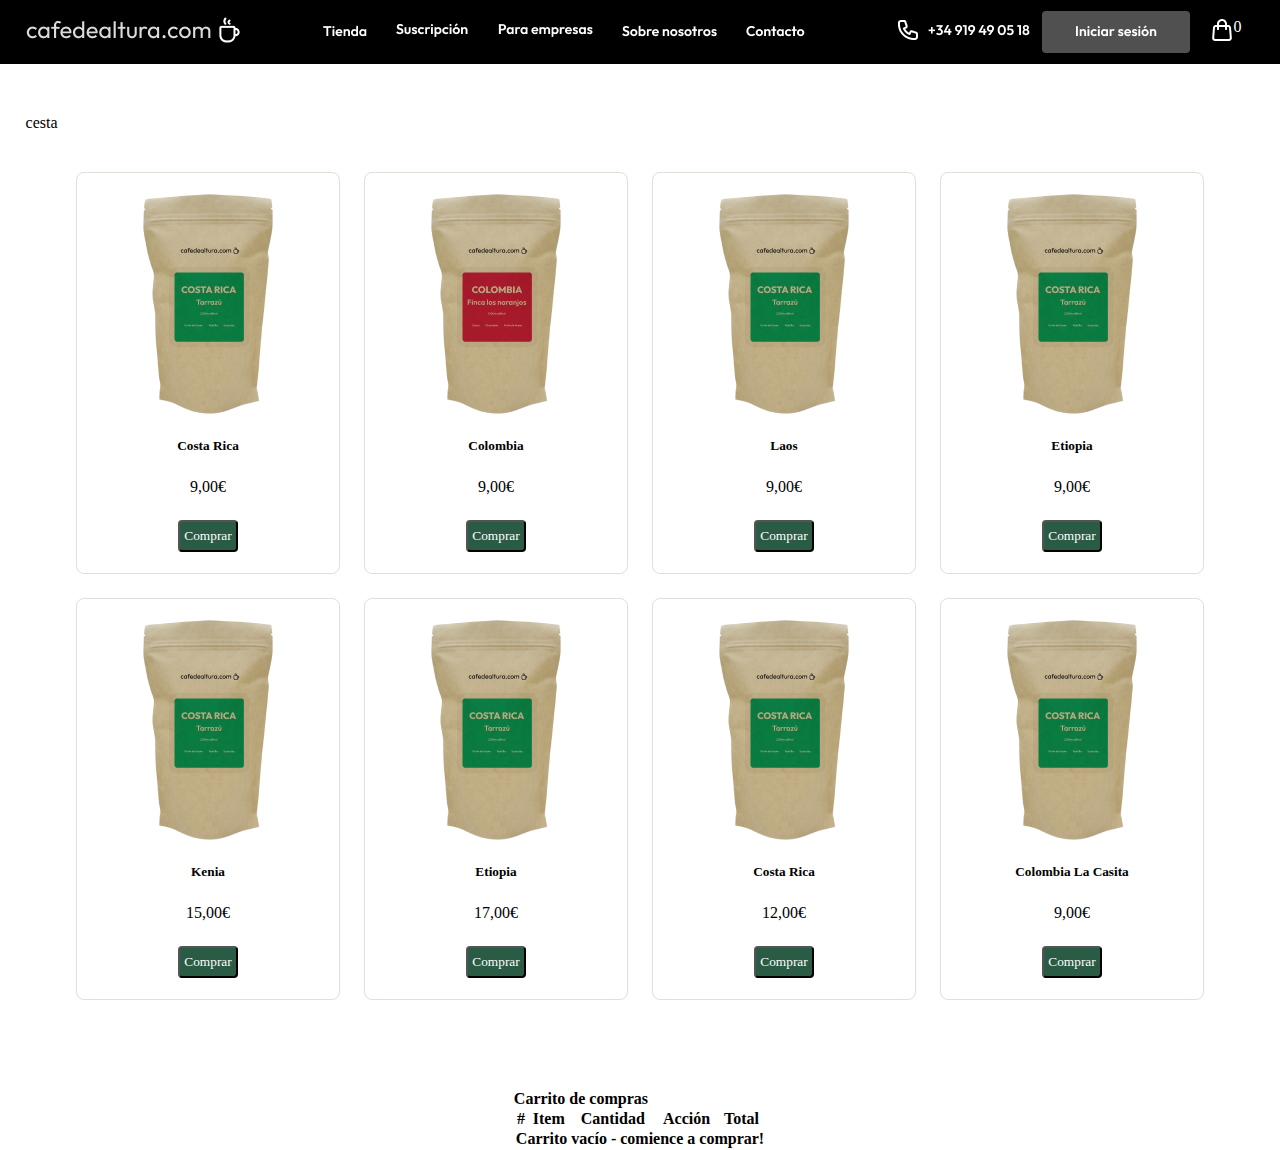
<file: cesta.html>
<!DOCTYPE html>
<html lang="en">

<head>
    <meta charset="UTF-8">
    <meta http-equiv="X-UA-Compatible" content="IE=edge">
    <meta name="viewport" content="width=device-width, initial-scale=1.0">
    <link rel="stylesheet" href="/assets/main.css">
    <title>Cesta</title>

</head>

<body>

    <section id="cafe1">
        <div class="cafe1a">
            <a title="Home" href="index.html"> <img src="image/emoti/Logo.png" alt="Cafe de Altura"> </a>
        </div>
        <div class="cafe1b">
            <div class="Tienda">
                <a href="/tienda.html" title="Tienda">
                    <img src="image/emoti/Tienda.png" alt="Tienda">
                </a>
            </div>
            <div class="Suscripcion">
                <a href="page/suscripcion.html" title="Suscripcion">
                    <img src="image/emoti/Suscripcion.png" alt="Suscripcion">
                </a>
            </div>

            <div class="empresas"><a title="para_empresas" href="page/empresas.html"> <img
                        src="image/emoti/Para_empresas.png" alt="empresas">
                </a>
            </div>

            <div class="about_us"><a title="about_us" href="page/about_us.html"> <img
                        src="image/emoti/Sobre_nosotros.png" alt="about_us">

                </a>
            </div>
            <div class="Contact"><a title="Contact" href="page/contact_us.html"> <img src="image/emoti/Contacto.png"
                        alt="contact"> </a> </div>



        </div>


    
        <div class="cafe1c">
            <div> <a title="phone" href="tel:+34919490518"> <img src="/image/emoti/telefono.png" alt="phone"> </a>
            </div>
            <div class="init_sesion">
                <a title="init" href="init.html"> <img src="image/emoti/inicio_secion.png" alt="inicio_secion"> </a>
            </div>

        </div>
        <div class="cafe1d">

            <a title="cesta" href="cesta.html"> <img src="image/emoti/Carr.png" alt="cesta"> </a>
             <p class="carritoNumero"> 0 </p>

        </div>
    </section>





    <section id="cafe4" >
        <div class="contenedor">
            cesta
            <div id="sacosTienda" class="row"></div>

            <template id="template-card" >
                <div>
                    <div class="card">
                  
                        <div class="card-body">
                            <img clas="imagenCafe" src="" alt="imagenCafe">
                            <h5 class="titulo">Titulo</h5>
                            <p class="precio">precisdafo</p>
                            <button class="btn-primary">Comprar</button>
                        </div>
                    </div>
                </div>
            </template>


        </div>


    </section>




    <section class="cesta">

        <div class="container">
            <h4>Carrito de compras</h4>
            <table class="table">
                <thead>
                    <tr>
                        <th scope="col">#</th>
                        <th scope="col">Item</th>
                        <th scope="col">Cantidad</th>
                        <th scope="col">Acción</th>
                        <th scope="col">Total</th>
                    </tr>
                </thead>
                <tbody id="items"></tbody>
                <tfoot>
                    <tr id="footer">
                        <th scope="row" colspan="5">Carrito vacío - comience a comprar!</th>
                    </tr>
                </tfoot>
            </table>
           
        </div>


        <template id="template-footer">
            <th scope="row" colspan="2">Total productos</th>
            
            <td>  <img src="image/emoti/Carr.png"> 10</td>
            <td>
                <button class="btn btn-danger btn-sm" id="vaciar-carrito">
                    vaciar todo
                </button>
            </td>
            <td class="font-weight-bold">€ <span>5000</span></td>
        </template>

        <template id="template-carrito">
            <tr>
                <th scope="row">id</th>
                <td>Café</td>
                <td>1</td>
                <td>
                    <button class="btn btn-info btn-sm">
                        +
                    </button>
                    <button class="btn btn-danger btn-sm">
                        -
                    </button>
                </td>
                <td><span>500</span>€</td>
            </tr>
        </template>
    </section>

    


    <script src="/assets/tienda.js"></script>
</body>

</html>
</file>
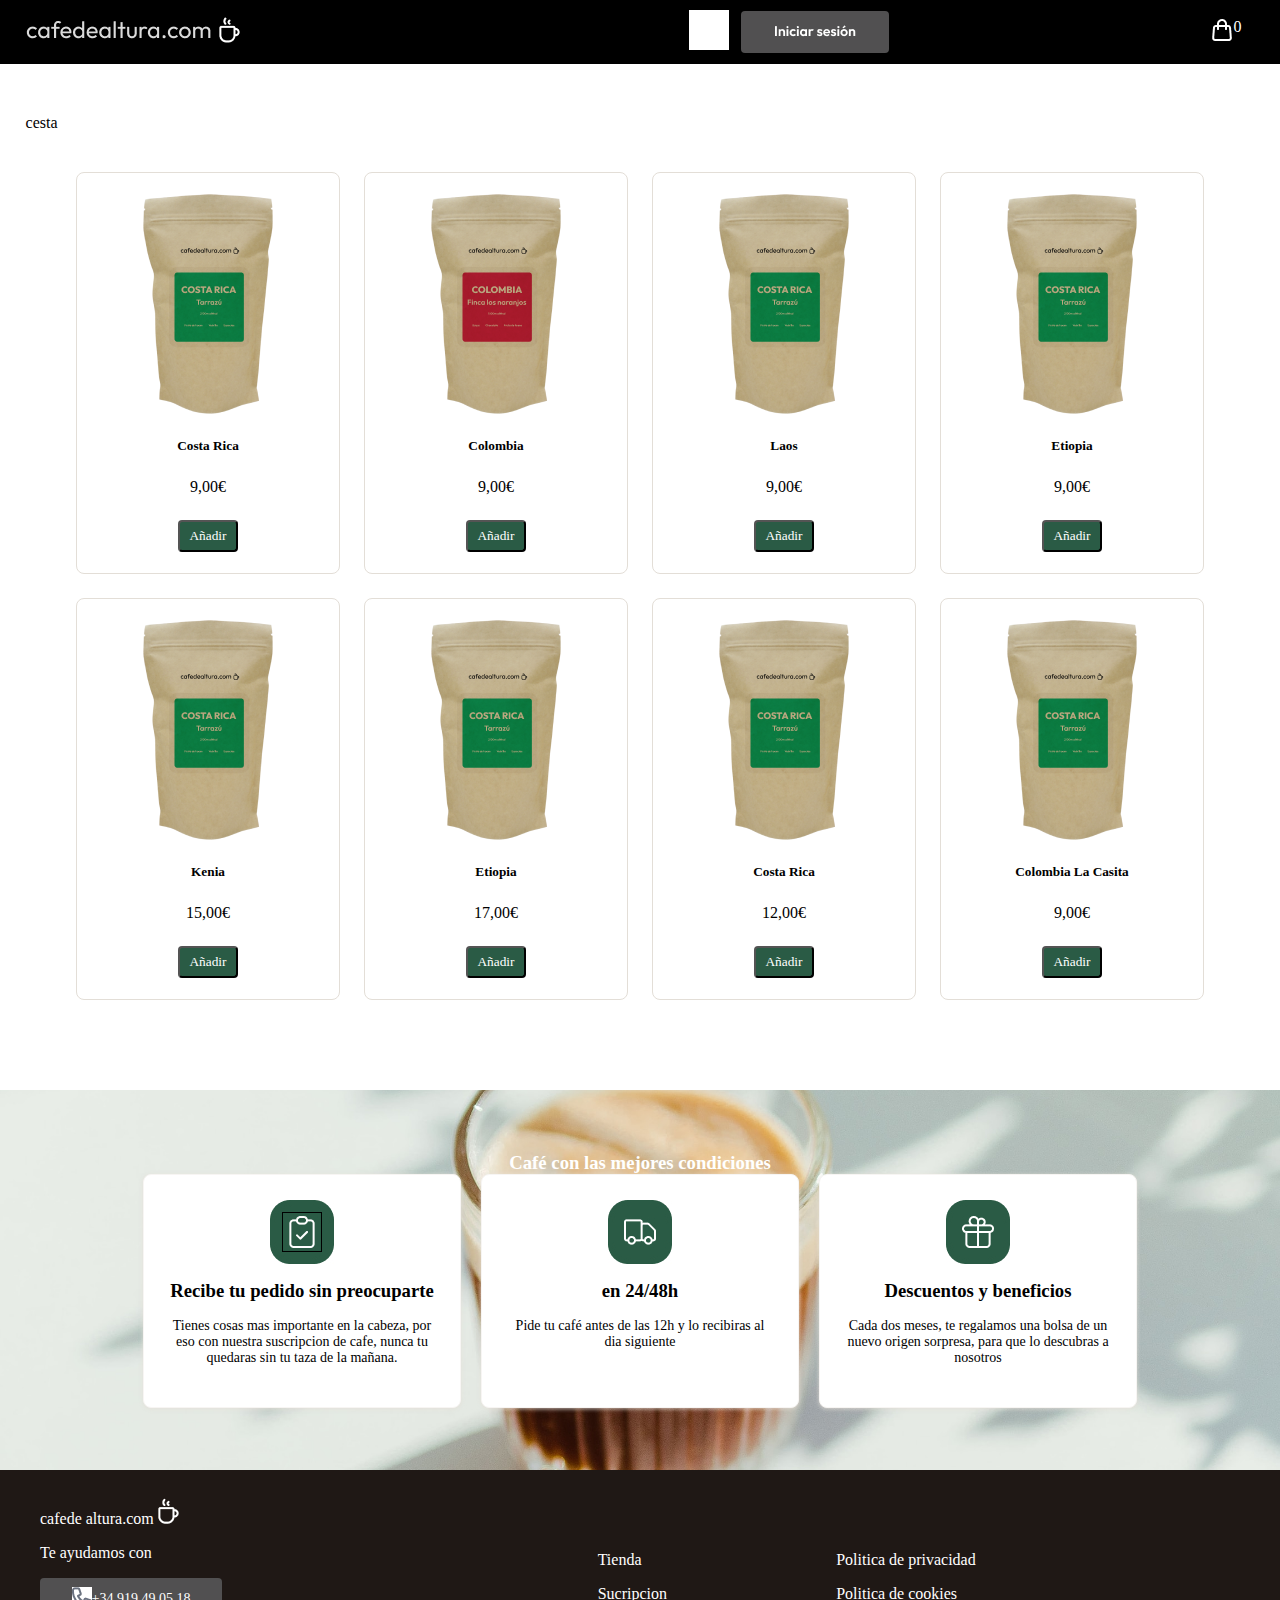
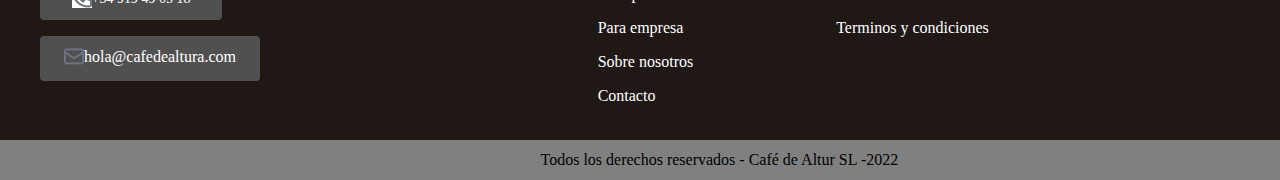
<file: tienda.html>
<!DOCTYPE html>
<html lang="en">

<head>
    <meta charset="UTF-8">
    <meta http-equiv="X-UA-Compatible" content="IE=edge">
    <meta name="viewport" content="width=device-width, initial-scale=1.0">
    <link rel="stylesheet" href="/assets/main.css">
    <title>Cesta</title>
</head>

<body>
    <section id="cafe1">
        <div class="cafe1a">
            <a title="Home" href="index.html"> <img src="image/emoti/Logo.png" alt="Cafe de Altura"> </a>
        </div>



        </div>
        <div class="cafe1c">
            <div> <a title="phone" href="tel:+34919490518"> <img src="/image/imagen/Truck.jpg" alt="phone"> </a> </div>
            <div class="init_sesion">
                <a title="init" href="init.html"> <img src="image/emoti/inicio_secion.png" alt="inicio_secion"> </a>
            </div>

        </div>
        <div class="cafe1d">
            <a title="cesta" href="cesta.html"> <img src="image/emoti/Carr.png" alt="cesta"> </a>
            <p class="carritoNumero"> 0 </p>


        </div>
    </section>

    <section id="cafe4">
        <div class="contenedor">
            cesta
            <div id="sacosTienda" class="row"></div>

            <template id="template-card">
                
                    <div class="card">
                  
                        <div class="card-body">
                            <img clas="imagenCafe" src="" alt="imagenCafe">
                            <h5 class="titulo">Titulo</h5>
                            <p class="precio">precisdafo</p>
                            <button class="btn-primary">Añadir</button>
                        </div>
                    </div>
            
            </template>


        </div>


    </section>

    <section class="cesta" style="display: none">

        <div class="container">
            <h4>Carrito de compras</h4>
            <table class="table">
                <thead>
                    <tr>
                        <th scope="col">#</th>
                        <th scope="col">Item</th>
                        <th scope="col">Cantidad</th>
                        <th scope="col">Acción</th>
                        <th scope="col">Total</th>
                    </tr>
                </thead>
                <tbody id="items"></tbody>
                <tfoot>
                    <tr id="footer">
                        <th scope="row" colspan="5">Carrito vacío - comience a comprar!</th>
                    </tr>
                </tfoot>
            </table>
           
        </div>


        <template id="template-footer">
            <th scope="row" colspan="2">Total productos</th>
            
            <td>  <img src="image/emoti/Carr.png"> 10</td>
            <td>
                <button class="btn btn-danger btn-sm" id="vaciar-carrito">
                    vaciar todo
                </button>
            </td>
            <td class="font-weight-bold">€ <span>5000</span></td>
        </template>

        <template id="template-carrito">
            <tr>
                <th scope="row">id</th>
                <td>Café</td>
                <td>1</td>
                <td>
                    <button class="btn btn-info btn-sm">
                        +
                    </button>
                    <button class="btn btn-danger btn-sm">
                        -
                    </button>
                </td>
                <td><span>500</span>€</td>
            </tr>
        </template>
    </section>

    <section id="cafe2">

        <div class="cafe2a">

            <h3 style="color:white">Café con las mejores condiciones</h3>
            <div class="cafe2b">
                <div class="cafe2c">

                    <img src="/image/imagen/Illustration (1).jpg" alt="check" ; width="64px" height="64px">


                    <h3>Recibe tu pedido sin preocuparte</h3>

                    <p width="268px" ; height="64px">
                        Tienes cosas mas importante en la cabeza, por eso con nuestra
                        suscripcion de cafe, nunca tu quedaras sin tu taza de la mañana.
                    </p>
                </div>
                <div class="cafe2c">
                    <img src="/image/imagen/Illustration (2).jpg" alt="truck" ; width="64px" height="64px">
                    <h3> en 24/48h</h3>
                    <p class="letraCafe2C">Pide tu café antes de las 12h y lo recibiras al dia siguiente</p>
                </div>
                <div class="cafe2c">
                    <img src="/image/imagen/Illustration (3).jpg" alt="gift" ; width="64px" height="64px">
                    <h3>Descuentos y beneficios</h3>
                    <p class="letraCafe2C">Cada dos meses, te regalamos una bolsa de un nuevo origen sorpresa, para que
                        lo descubras a
                        nosotros
                    </p>
                </div>

            </div>

        </div>


    </section>

    <footer>





        <div class="titleFooter">cafede altura.com <img src="/image/emoti/ps_coffee-hot.png" alt="emoticafe">



            <div class="footerLeft">
                <div>Te ayudamos con </div>
                <div class="Telefono">
                    <div> <img src="/image/emoti/PhoneIcon.jpg" alt="phone"></div>
                    <div>+34 919 49 05 18</div>
                </div>
                <div class="emailHolaCafeAltura">
                    <div><img src="/image/emoti/Emailicon.png" alt="emailIcon"> </div>
                    <div>hola@cafedealtura.com</div>
                </div>
            </div>




        </div>







        <div class="footerMid">
            <div><a href="/page/tienda.html">Tienda</a>
            </div>
            <div> <a href=" /page/suscripcion.html"></a>Sucripcion
            </div>
            <div> <a href=" /page/suscripcion.html">Para empresa</a>
            </div>
            <div> <a href=" /page/suscripcion.html">Sobre nosotros</a>
            </div>
            <div> <a href="/page/suscripcion.html">Contacto</a>
            </div>
        </div>
        <div class="footerRight">
            <div> <a href="/page/suscripcion.html" title="politicaDePrivacidad">Politica de privacidad</a></div>
            <div> <a href="/page/suscripcion.html" title="politicaDeCookies">Politica de cookies</a></div>
            <div> <a href="/page/suscripcion.html" title="terminoYCondiciones">Terminos y condiciones</a></div>
        </div>
    </footer>
    <div class="footerEnd">
        <p>Todos los derechos reservados - Café de Altur SL -2022
        </p>
    </div>

    <script src="/assets/tienda.js"></script>
   
    <!-- <script src="/assets/productos.js"></script> -->
</body>

</html>
</file>
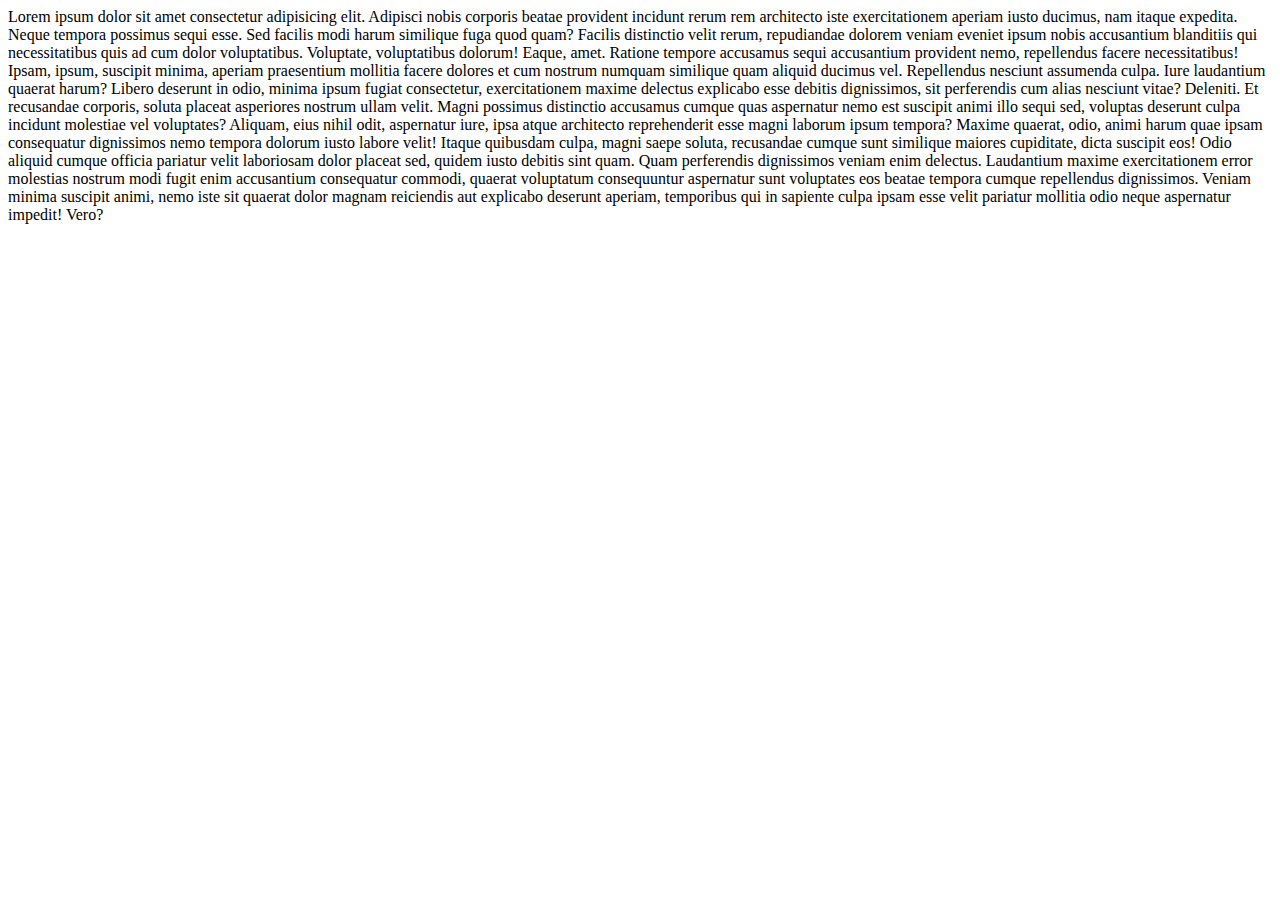
<file: page/about_us.html>
<!DOCTYPE html>
<html lang="en">
<head>
    <meta charset="UTF-8">
    <meta http-equiv="X-UA-Compatible" content="IE=edge">
    <meta name="viewport" content="width=device-width, initial-scale=1.0">
    <title>about_us</title>
</head>
<body>
    Lorem ipsum dolor sit amet consectetur adipisicing elit. Adipisci nobis corporis beatae provident incidunt rerum rem architecto iste exercitationem aperiam iusto ducimus, nam itaque expedita. Neque tempora possimus sequi esse.
    Sed facilis modi harum similique fuga quod quam? Facilis distinctio velit rerum, repudiandae dolorem veniam eveniet ipsum nobis accusantium blanditiis qui necessitatibus quis ad cum dolor voluptatibus. Voluptate, voluptatibus dolorum!
    Eaque, amet. Ratione tempore accusamus sequi accusantium provident nemo, repellendus facere necessitatibus! Ipsam, ipsum, suscipit minima, aperiam praesentium mollitia facere dolores et cum nostrum numquam similique quam aliquid ducimus vel.
    Repellendus nesciunt assumenda culpa. Iure laudantium quaerat harum? Libero deserunt in odio, minima ipsum fugiat consectetur, exercitationem maxime delectus explicabo esse debitis dignissimos, sit perferendis cum alias nesciunt vitae? Deleniti.
    Et recusandae corporis, soluta placeat asperiores nostrum ullam velit. Magni possimus distinctio accusamus cumque quas aspernatur nemo est suscipit animi illo sequi sed, voluptas deserunt culpa incidunt molestiae vel voluptates?
    Aliquam, eius nihil odit, aspernatur iure, ipsa atque architecto reprehenderit esse magni laborum ipsum tempora? Maxime quaerat, odio, animi harum quae ipsam consequatur dignissimos nemo tempora dolorum iusto labore velit!
    Itaque quibusdam culpa, magni saepe soluta, recusandae cumque sunt similique maiores cupiditate, dicta suscipit eos! Odio aliquid cumque officia pariatur velit laboriosam dolor placeat sed, quidem iusto debitis sint quam.
    Quam perferendis dignissimos veniam enim delectus. Laudantium maxime exercitationem error molestias nostrum modi fugit enim accusantium consequatur commodi, quaerat voluptatum consequuntur aspernatur sunt voluptates eos beatae tempora cumque repellendus dignissimos.
    Veniam minima suscipit animi, nemo iste sit quaerat dolor magnam reiciendis aut explicabo deserunt aperiam, temporibus qui in sapiente culpa ipsam esse velit pariatur mollitia odio neque aspernatur impedit! Vero?
</body>
</html>
</file>
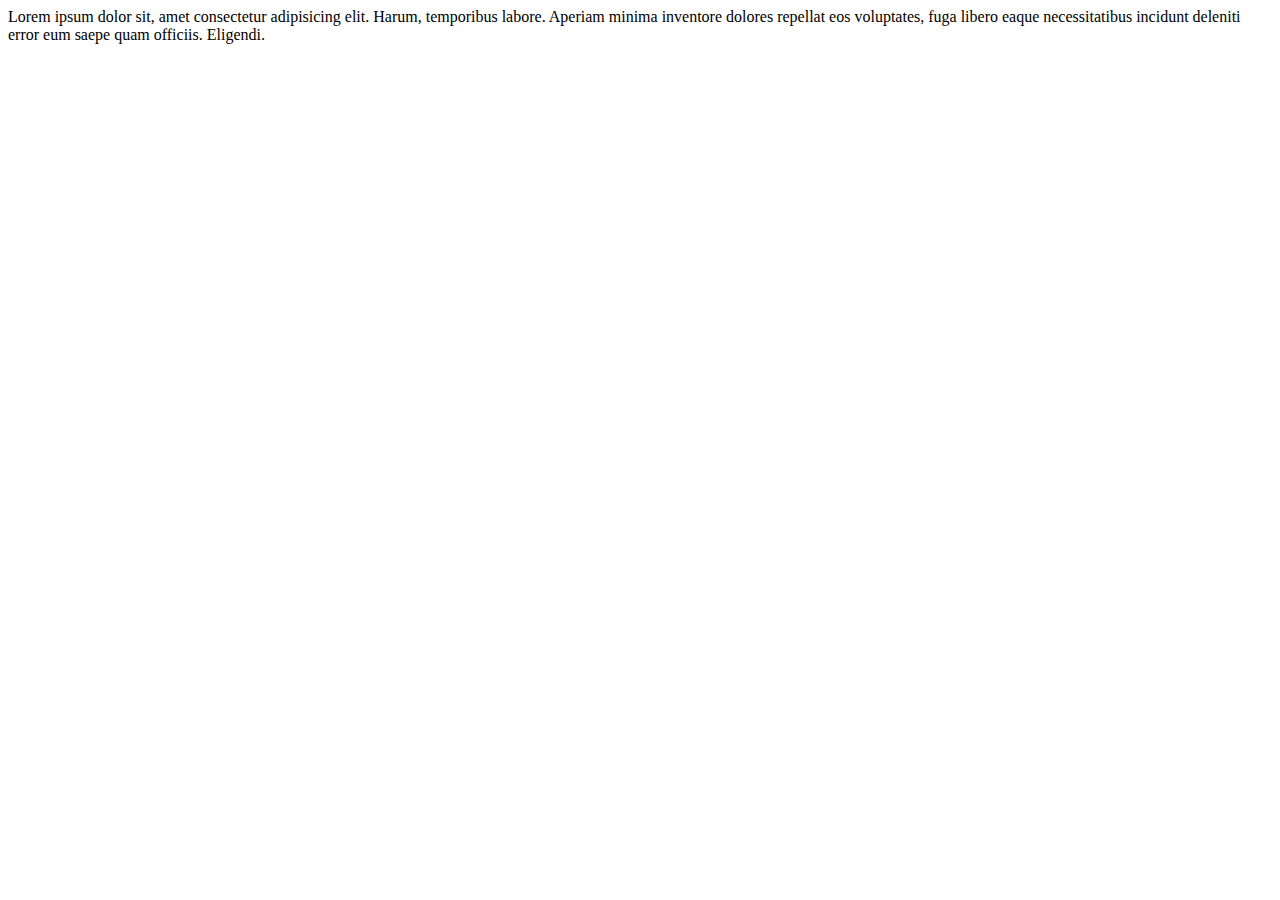
<file: page/cesta.html>
<!DOCTYPE html>
<html lang="en">
<head>
    <meta charset="UTF-8">
    <meta http-equiv="X-UA-Compatible" content="IE=edge">
    <meta name="viewport" content="width=device-width, initial-scale=1.0">
    <title>Document</title>
</head>
<body>
    Lorem ipsum dolor sit, amet consectetur adipisicing elit. Harum, temporibus labore. Aperiam minima inventore dolores repellat eos voluptates, fuga libero eaque necessitatibus incidunt deleniti error eum saepe quam officiis. Eligendi.
</body>
</html>
</file>
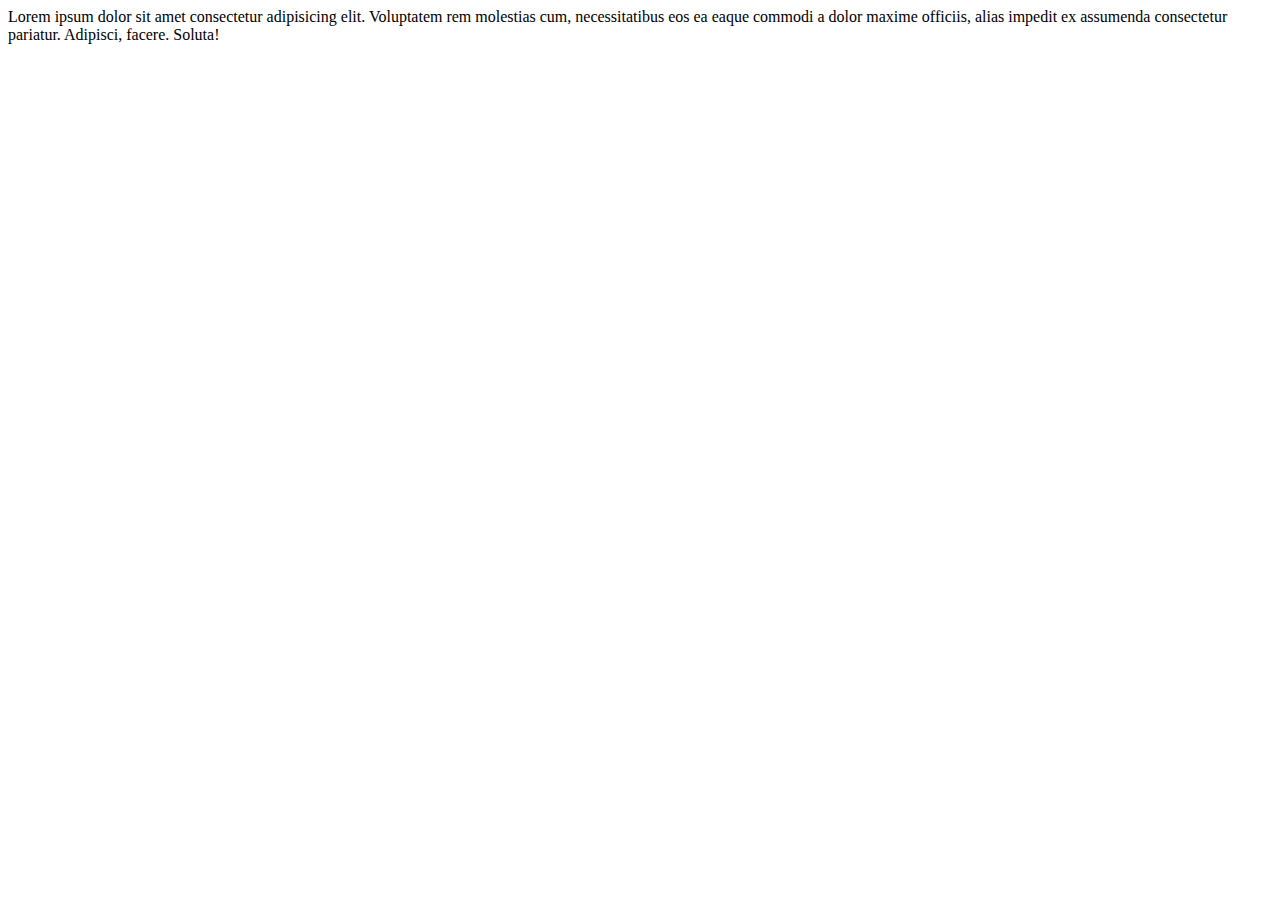
<file: page/contact_us.html>
<!DOCTYPE html>
<html lang="en">
<head>
    <meta charset="UTF-8">
    <meta http-equiv="X-UA-Compatible" content="IE=edge">
    <meta name="viewport" content="width=device-width, initial-scale=1.0">
    <title>Document</title>
</head>
<body>
    Lorem ipsum dolor sit amet consectetur adipisicing elit. Voluptatem rem molestias cum, necessitatibus eos ea eaque commodi a dolor maxime officiis, alias impedit ex assumenda consectetur pariatur. Adipisci, facere. Soluta!
</body>
</html>
</file>
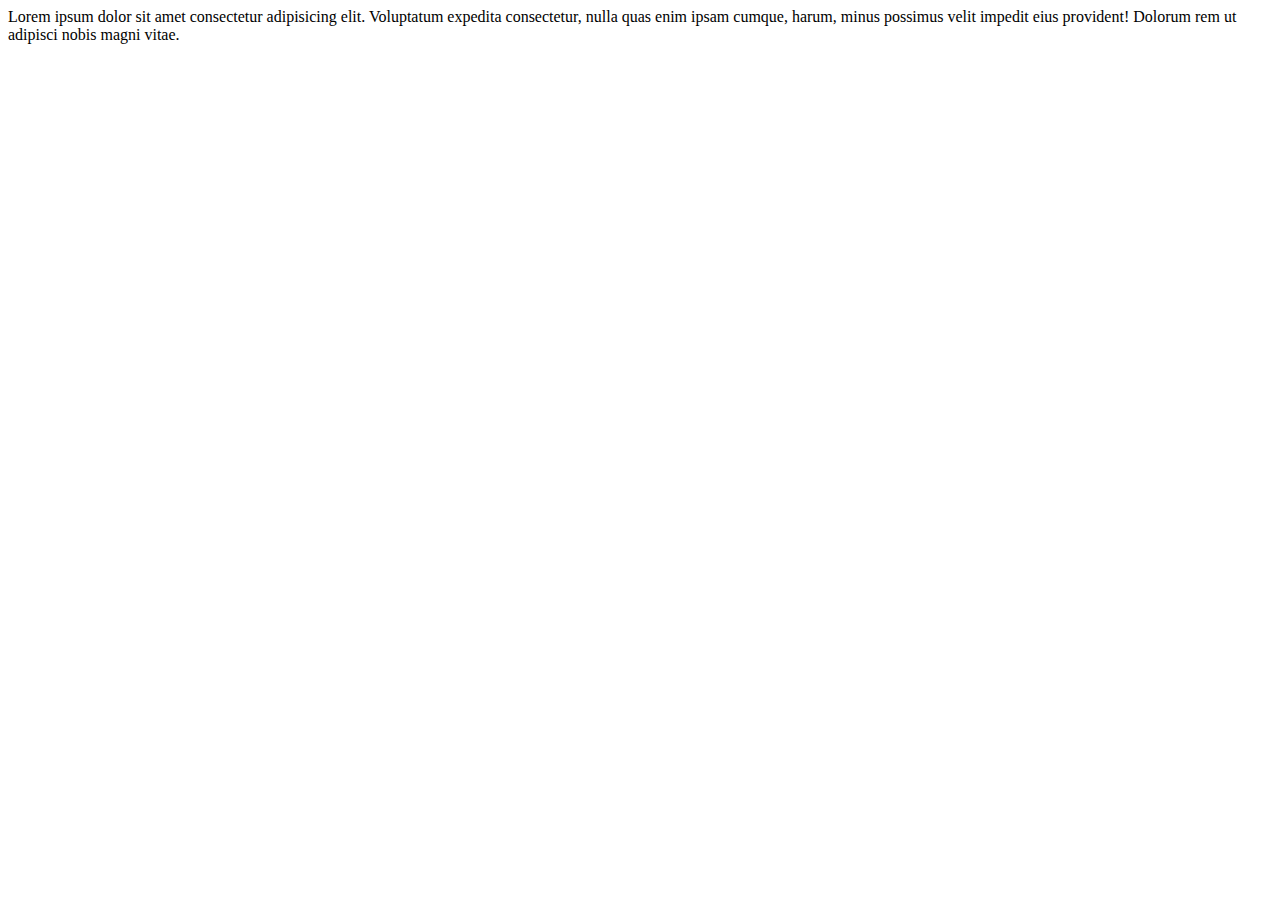
<file: page/empresas.html>
<!DOCTYPE html>
<html lang="en">
<head>
    <meta charset="UTF-8">
    <meta http-equiv="X-UA-Compatible" content="IE=edge">
    <meta name="viewport" content="width=device-width, initial-scale=1.0">
    <title>Document</title>
</head>
<body>
    Lorem ipsum dolor sit amet consectetur adipisicing elit. Voluptatum expedita consectetur, nulla quas enim ipsam cumque, harum, minus possimus velit impedit eius provident! Dolorum rem ut adipisci nobis magni vitae.
</body>
</html>
</file>
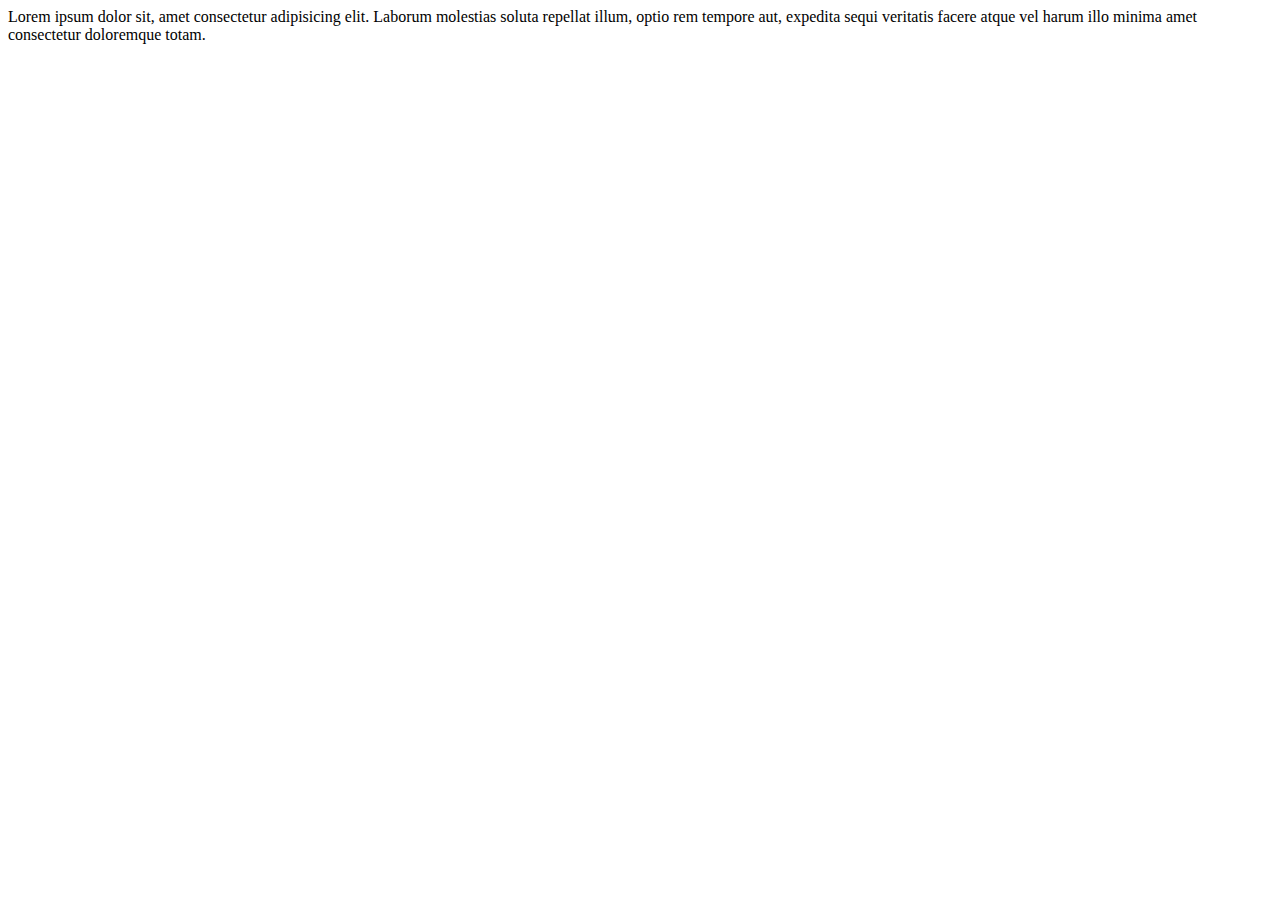
<file: page/ofertatrabajo.html>
<!DOCTYPE html>
<html lang="en">
<head>
    <meta charset="UTF-8">
    <meta http-equiv="X-UA-Compatible" content="IE=edge">
    <meta name="viewport" content="width=device-width, initial-scale=1.0">
    <title>Document</title>
</head>
<body>
    Lorem ipsum dolor sit, amet consectetur adipisicing elit. Laborum molestias soluta repellat illum, optio rem tempore aut, expedita sequi veritatis facere atque vel harum illo minima amet consectetur doloremque totam.
</body>
</html>
</file>
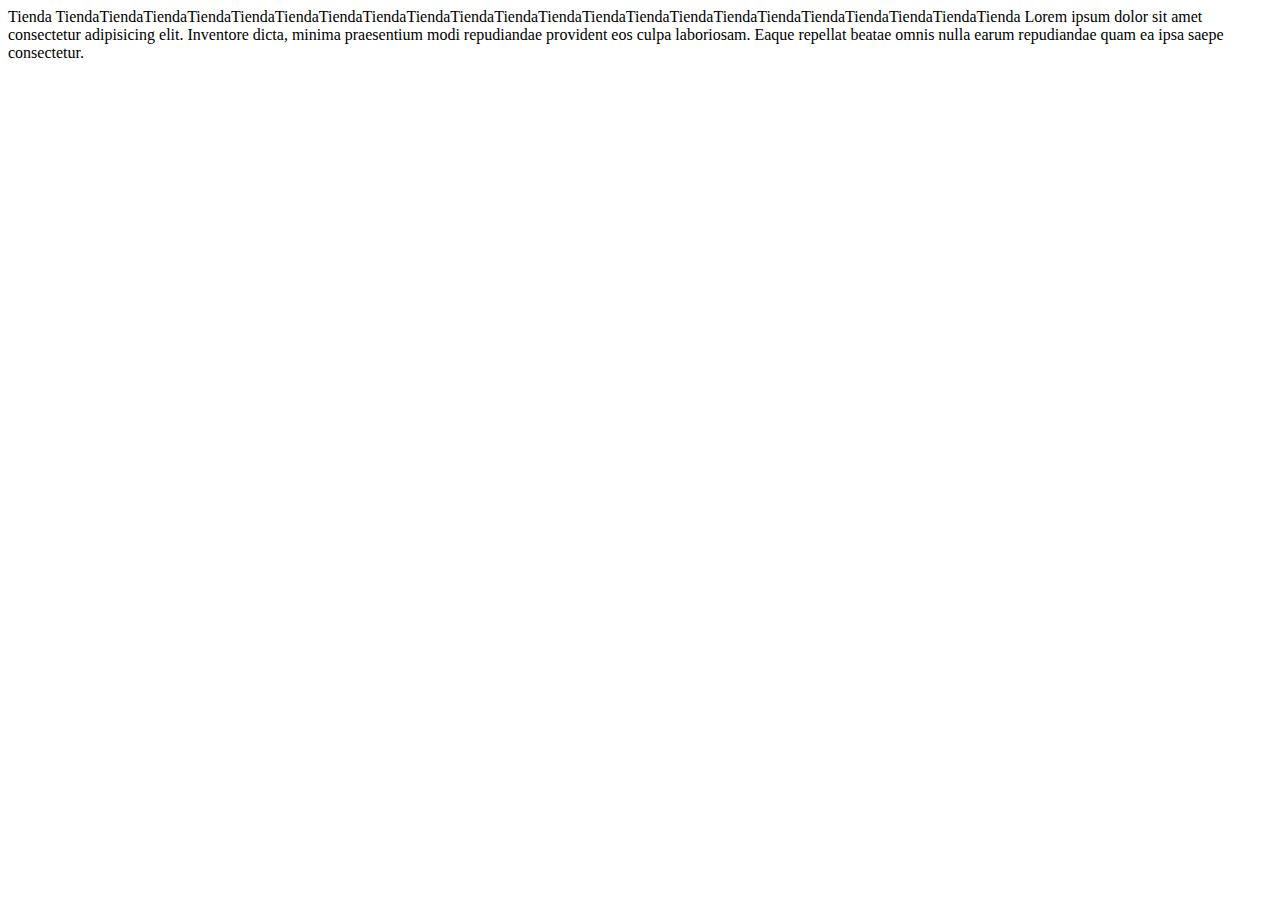
<file: page/tienda.html>
<!DOCTYPE html>
<html lang="en">
<head>
    <meta charset="UTF-8">
    <meta http-equiv="X-UA-Compatible" content="IE=edge">
    <meta name="viewport" content="width=device-width, initial-scale=1.0">
    <title>Document</title>
</head>
<body>

Tienda
TiendaTiendaTiendaTiendaTiendaTiendaTiendaTiendaTiendaTiendaTiendaTiendaTiendaTiendaTiendaTiendaTiendaTiendaTiendaTiendaTiendaTienda







    Lorem ipsum dolor sit amet consectetur adipisicing elit. Inventore dicta, minima praesentium modi repudiandae provident eos culpa laboriosam. Eaque repellat beatae omnis nulla earum repudiandae quam ea ipsa saepe consectetur.
</body>
</html>
</file>
<file: assets/main.css>
* {
    font-family: 'Outfit';
    margin: 0px;
    padding: 0px;
}

a {
    color: white;
    text-decoration: none;
}


#cafe1 {

    background-color: black;
    display: flex;
    color: white;
    justify-content: space-between;
    text-align: center;
    align-items: center;
    align-content: center;
    height: 64px;
    padding: 12px, 40px, 12px, 40px;

}

.boton-tienda:link {
    text-decoration: none;
}

.boton-tienda {
    color: white;
}

.cafe1 {

    display: flex;
    justify-content: center;
    align-items: center;
    margin-left: 2%;

}


.cafe1a {
    margin-left: 2%;
}

.cafe1bottom {
    display: flex;
    gap: 3%;
}

.cafe1b {
    display: flex;
    justify-content: center;
    align-items: center;
    margin-left: 10%;
}

.cafe1b>div {
    margin: 4%;
}

.cafe1c {

    display: flex;
    align-items: center;
    margin-left: 10%;

}

.cafe1c>div {
    margin: 6px;
}

.init_sesion {
    border-radius: 4px;
    padding: 12px 24px 12px 24px;
    width: 100px;
    background-color: #515051;

}

.cafe1d {
    margin-right: 3%;
    display: flex;
    flex-direction: row;
}

#cafe2 {

    display: flex;
    align-items: center;
    justify-content: center;
    background-image: url(/image/imagen/cafeconleche2.jpeg);
    background-image: center;
    background-position: center;
    background-size: cover;
    position: relative;
    height: 380px;
}

.cafe2a {

    text-align: center;
}

.cafe2b {

    display: flex;
    flex-direction: row;
    align-items: flex-start;
    gap: 20px;

}

.cafe2c {

    display: flex;
    flex-direction: column;
    justify-content: center;
    align-items: center;
    background: #FFFFFF;
    border: 1px solid #F7F5F3;
    box-shadow: 0px 1px 4px rgba(227, 222, 215, 0.8);
    border-radius: 8px;
    width: 316px;
    height: 232px;
    gap: 16px;

}

.cafe2c>p {

    font-weight: 400;
    font-size: 14px;
    line-height: 16px;
    width: 268px;
    height: 64px;
}


.cafe3 {

    display: flex;
    justify-content: flex-start;
    align-items: center;
    text-align: start;
    padding: 48px 40px;
    gap: 8px;

}

#sacosTienda {

    display: flex;
    justify-content: center;
    align-items: center;
    flex-direction: row;
    flex-wrap: wrap;
}

#template-card {
    background: #2A5B45;
    border-radius: 10px;

    padding: 10px;
    height: 10px;
    width: 10px;

}


.btn-primary {

    background: #2A5B45;
    border-radius: 4px;
    width: 60px;
    height: 32px;
    color: white;
}

#sacosTienda {

    display: flex;
    flex-direction: column;
    align-items: center;
    padding: 40px;
}

.card-body {

    display: flex;
    flex-direction: column;
    gap: 12px
}

.card-body {
    display: flex;
    flex-direction: column;
    align-items: center;
    border: 1px solid #E3DED7;
    border-radius: 8px;
    gap: 24px;
    padding: 21px;

}

.card-body:hover {

    background-color:  #F7F5F3;

}

.btn-primary:hover {
    background-color: #6A8C7D;
    background: #2A5B45;
    border-radius: 4px;

}

.class1cafe {

    display: flex;
    flex-direction: column;
    justify-content: center;
    gap: 16px;

}


#cafe4 {

    align-items: center;
    flex-wrap: wrap;
}

#cafe4>div {

    margin-top: 2%;
    margin-bottom: 2%;
}


#cafe4 {

    display: flex;
    flex-direction: column;
    margin: 2%;

}

.cafe4b {

    display: flex;
    flex-direction: row;
    align-items: center;
    justify-content: center;
    text-align: center;
    gap: 24px
}

.bolsa-cafe {
    border-style: groove;
    border-radius: 2%;
    padding: 24px;
    gap: 24px;
    display: flex;
    flex-direction: column;
    border-radius: 8px;

}

.card-header {
    background-color: red;
}

.card-title {

    /* display: flex;
flex-direction: row;
justify-content: center;
align-items: center; */

}



.bolsa-cafe:hover {

    background-color: #F7F5F3;
}



.btn-primary:hover {

    background-color: #2A5B45;
}

#cafeGreen {

    background-color: #2A5B45;
    display: flex;
    flex-direction: column;
    align-items: center;
    justify-content: center;
    height: 621px;
    gap: 24px;
}

.PreguntaFrecuente {
    color: white;
}

#cafeGreen>p {
    font-size: 12px;
}

.CafeGreen3Cajas {

    display: flex;
    flex-direction: column;
    align-items: center;
    gap: 16px;
    width: 668px;
    height: 425px;


}


.ComoHagoElPedido {
    background-color: #FFFFFF;
    border-radius: 10px;
    width: 668px;
    padding: 24px;


}

.ComoHagoElPedidoHeader {
    display: flex;

    justify-content: space-between;
}

.PorqueLosPreciosSonTanBajos {
    background-color: #FFFFFF;
    border-radius: 10px;
    padding: 24px;
    width: 668px;

}

.PorqueLosPreciosSonTanBajosHeader {
    display: flex;
    justify-content: space-between;


}

.EsPosibleEnviarCafeAMiOficinaHeader {
    display: flex;
    justify-content: space-between;

}

.EsPosibleEnviarCafeAMiOficina {
    background-color: #FFFFFF;
    border-radius: 10px;
    padding: 24px;
    width: 668px;

}

#arrowbox1>img {
    margin-bottom: 16px;
    margin-top: 16px;
}

#arrowbox2>img {
    margin-bottom: 16px;
    margin-top: 16px;
}

#arrowbox3>img {
    margin-bottom: 16px;
    margin-top: 16px;
}

.ResolvemosTusDudas {

    color: #FFFFFF;
}

#cafe5 {
    margin-top: 45.61px;
    margin-bottom: 45.39px;
    margin-left: 40px;
    margin-right: 40px;
}

.cafe5ab {
    display: flex;
    flex-direction: row;
    justify-content: center;
    align-items: center;
    gap: 24px;
}

.cafe5a {
    display: flex;
    flex-direction: column;
    align-items: flex-start;
    gap: 16px;
}

.cafe5a>h2 {

    color: #2A5B45;
    font-size: 24px;
    line-height: 28px;
}

.cafe5a>p {

    font-size: 14px;
    line-height: 16px;
    width: 588px;
}

#cafe6 {

    background-color: #E3DED7;
    display: flex;
    flex-direction: row;
    gap: 24px;
    justify-content: flex-start;

}

#cafe6>p {
    color: #6B7280;
}

.cafe6a {
    margin-top: 98.57px;
    margin-left: 40px;
    display: flex;
    flex-direction: column;
    font-size: 14px;
    gap: 32px;


}

.cafe6Header {
    display: flex;
    flex-direction: column;
    gap: 12px;

}

.cafe6Container {
    display: flex;
    flex-direction: column;
    gap: 24px
}



.cafe6b {
    background-color: white;
    display: flex;
    flex-direction: column;
    padding: 32px 32px 32px 48px;
    box-shadow: 0px 4px 4px rgba(0, 0, 0, 0.25);
    margin-right: 40px;
}

.cafe6bContainer {
    display: flex;
    flex-direction: column;
    gap: 24px;
}

#formulario {

    display: flex;
    flex-direction: column;
    gap: 24px;
}

input,
select,
textarea {
    border: 1px solid #D1D5DB;

    box-shadow: 0px 1px 2px rgba(0, 0, 0, 0.05);
    border-radius: 6px;
    height: 34px;
}

#submitFormulario {

    background-color: #2A5B45;
    border-radius: 4px;
    padding: 12px 24px;
    width: 90px;
    height: 40px;

}

.boton3 {

    width: 82px;
    height: 30px;
    padding: 8px;
    border-radius: 6%;
}

footer {
    background: #1F1815;
    height: 270px;
    display: flex;
    flex-direction: row;
    align-items: flex-start;
    gap: 16px;
    color: #FFFFFF
}

.titleFooter {

    margin-left: 40px;
    margin-top: 28px;
}

.footerLeft {
    margin-top: 16px;
    display: flex;
    flex-direction: column;
    gap: 16px;

}

.Telefono {
    display: flex;
    flex-direction: row;
    justify-content: center;
    align-items: center;
    border-radius: 4px;
    background-color: #515051;
    /* padding: 12px 24px 12px 24px; */
    width: 182px;
    height: 42px;

}

.Telefono:nth-child(2) {
    font-size: 14px;
}

.emailHolaCafeAltura {

    display: flex;
    flex-direction: row;
    border-radius: 4px;
    padding: 12px 24px 12px 24px;
    background-color: #515051;
}


.footerMid {
    margin-top: 80.61px;
    margin-left: 321.67px;
    display: flex;
    flex-direction: column;
    justify-content: center;
    gap: 16px;


}

.footerRight {
    margin-top: 80.61px;
    margin-left: 127px;
    display: flex;
    flex-direction: column;
    justify-content: center;
    gap: 16px;
}

.footerEnd {
    display: flex;
    align-items: center;
    background: grey;
    height: 40px;

}

.footerEnd>p {
    margin-left: 540.5px;
}




.row {


    display: flex;
    flex-wrap: wrap;


}

/* TIENDA  */




#sacosTienda {

    display: flex;
    flex-direction: row;
    align-items: center;
    justify-content: center;
    text-align: center;
    flex-wrap: wrap;
    gap: 24px
}

.bolsa-cafe {
    border-style: groove;
    border-radius: 2%;
    padding: 24px;
    gap: 24px;
    display: flex;
    flex-direction: column;
    border-radius: 8px;

}




/* CESTAS */

.cesta {

    display: flex;
    align-items: center;
    justify-content: center;
}

.cestaBody {

    display: flex;
    flex-direction: row;
    align-items: center;


}

.totalCarrito {

    padding: 24px;
    gap: 16px;

}

.productosCesta {

    padding: 8px;
    gap: 24px;
}
</file>
